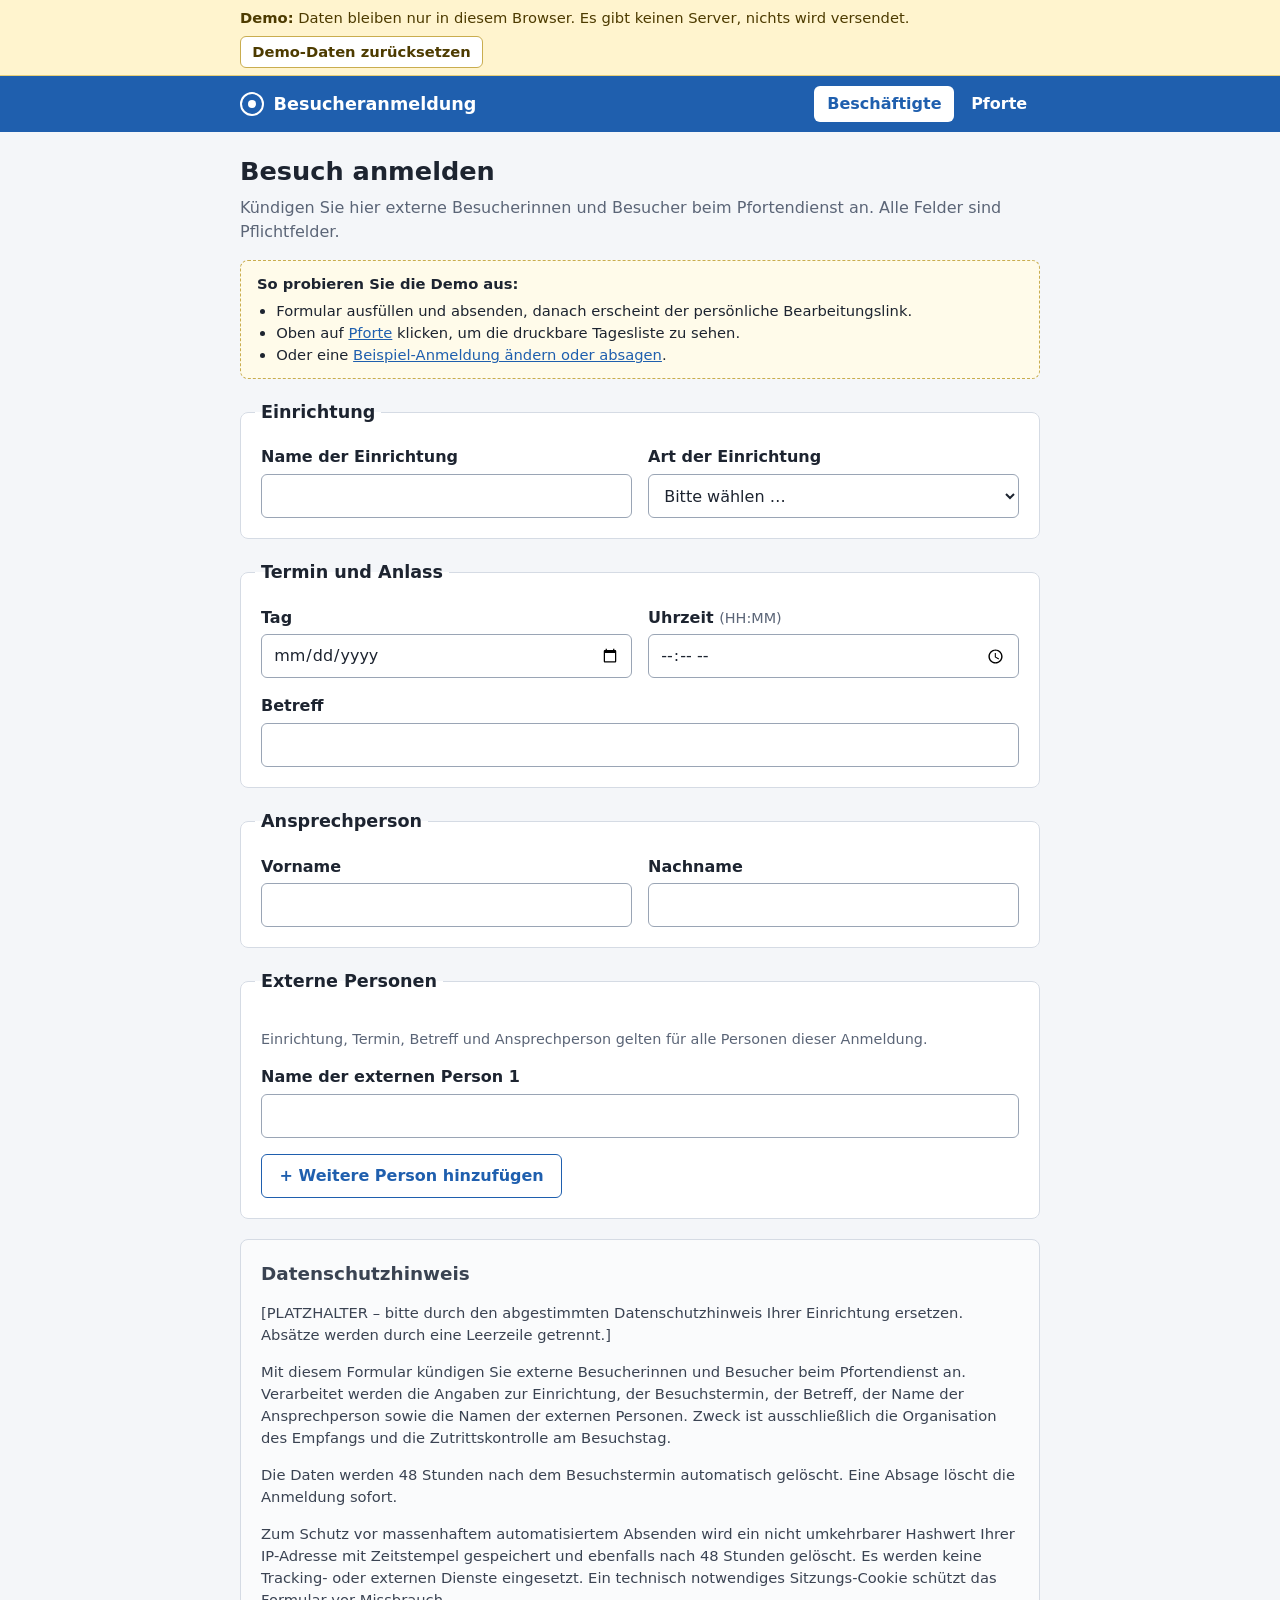
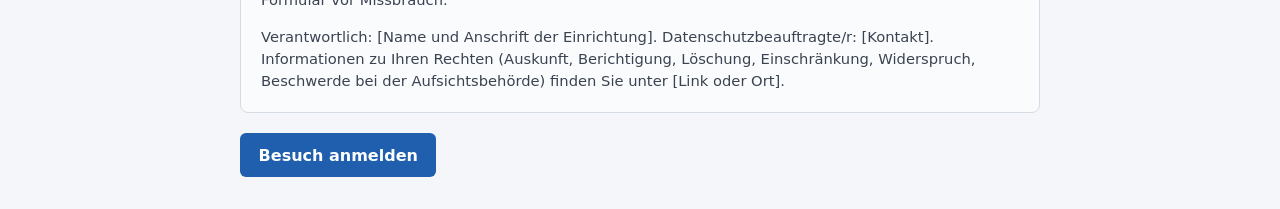
<file: docs/index.html>
<!DOCTYPE html>
<html lang="de">
<head>
    <meta charset="UTF-8">
    <meta name="viewport" content="width=device-width, initial-scale=1">
    <meta name="robots" content="noindex, nofollow">
    <title>Besucheranmeldung – Demo</title>
    <link rel="stylesheet" href="assets/css/style.css">
    <link rel="stylesheet" href="assets/css/demo.css">
    <link rel="stylesheet" href="assets/css/print.css" media="print">
</head>
<body>
    <div class="demo-leiste keine-druckausgabe" role="note">
        <div class="container demo-leiste-inhalt">
            <span><strong>Demo:</strong> Daten bleiben nur in diesem Browser. Es gibt keinen Server, nichts wird versendet.</span>
            <button type="button" class="demo-zuruecksetzen" id="demo-zuruecksetzen">Demo-Daten zurücksetzen</button>
        </div>
    </div>
    <header class="kopf">
        <div class="container kopf-inhalt">
            <span class="logo" aria-hidden="true"></span>
            <span class="app-name">Besucheranmeldung</span>
            <nav class="demo-nav keine-druckausgabe" aria-label="Demo-Ansichten">
                <a href="#/" data-ansicht="anmelden">Beschäftigte</a>
                <a href="#/pforte" data-ansicht="pforte">Pforte</a>
            </nav>
        </div>
    </header>
    <main class="container" id="inhalt">
        <noscript><div class="meldung meldung-fehler">Diese Demo benötigt JavaScript. Die echte Anwendung funktioniert auch ohne.</div></noscript>
    </main>
    <script src="assets/js/demo.js"></script>
</body>
</html>
</file>
<file: docs/assets/css/style.css>
/* Besucheranmeldung – schlichtes, responsives Layout ohne externe Ressourcen */

:root {
    --farbe-text: #1d2430;
    --farbe-text-leise: #5b6577;
    --farbe-hintergrund: #f4f6f9;
    --farbe-flaeche: #ffffff;
    --farbe-rand: #d5dbe4;
    --farbe-primaer: #1f5fae;
    --farbe-primaer-dunkel: #174a89;
    --farbe-fehler: #b3261e;
    --farbe-fehler-hell: #fdecea;
    --farbe-erfolg: #1e6b3a;
    --farbe-erfolg-hell: #e7f5ec;
    --farbe-info-hell: #e8f0fb;
    --radius: 8px;
    --schrift: system-ui, -apple-system, "Segoe UI", Roboto, "Helvetica Neue", Arial, sans-serif;
}

*,
*::before,
*::after {
    box-sizing: border-box;
}

html {
    -webkit-text-size-adjust: 100%;
}

body {
    margin: 0;
    font-family: var(--schrift);
    font-size: 1rem;
    line-height: 1.5;
    color: var(--farbe-text);
    background: var(--farbe-hintergrund);
}

[hidden] {
    display: none !important;
}

.container {
    width: 100%;
    max-width: 52rem;
    margin: 0 auto;
    padding: 0 1rem;
}

.seite-pforte .container {
    max-width: 80rem;
}

/* ---------- Kopf ---------- */

.kopf {
    background: var(--farbe-primaer);
    color: #fff;
    margin-bottom: 1.5rem;
}

.kopf-inhalt {
    display: flex;
    align-items: center;
    gap: .6rem;
    min-height: 3.5rem;
}

.logo {
    width: 1.5rem;
    height: 1.5rem;
    border: 2px solid #fff;
    border-radius: 50%;
    position: relative;
}

.logo::after {
    content: "";
    position: absolute;
    inset: 30% 30%;
    background: #fff;
    border-radius: 50%;
}

.app-name {
    font-weight: 600;
    font-size: 1.1rem;
}

main {
    padding-bottom: 3rem;
}

h1 {
    font-size: 1.6rem;
    line-height: 1.25;
    margin: 0 0 .5rem;
}

h2 {
    font-size: 1.15rem;
    margin: 0 0 .5rem;
}

a {
    color: var(--farbe-primaer);
}

.einleitung {
    color: var(--farbe-text-leise);
    margin-top: 0;
}

.hinweis,
.hinweis-inline {
    color: var(--farbe-text-leise);
    font-size: .9rem;
}

.hinweis-inline {
    font-weight: 400;
}

/* ---------- Karten / Fieldsets ---------- */

.karte {
    background: var(--farbe-flaeche);
    border: 1px solid var(--farbe-rand);
    border-radius: var(--radius);
    padding: 1.25rem;
    margin: 0 0 1.25rem;
}

fieldset.karte {
    min-width: 0;
}

legend {
    font-weight: 600;
    font-size: 1.1rem;
    padding: 0 .35rem;
    margin-left: -.35rem;
}

.raster {
    display: grid;
    gap: 1rem;
}

.raster:not(:last-child) {
    margin-bottom: 1rem;
}

.raster > .feld {
    margin-bottom: 0;
}

@media (min-width: 40rem) {
    .raster-2 {
        grid-template-columns: 1fr 1fr;
    }
}

/* ---------- Felder ---------- */

.feld {
    margin-bottom: 1rem;
}

.feld:last-child {
    margin-bottom: 0;
}

label {
    display: block;
    font-weight: 600;
    margin-bottom: .3rem;
}

input[type="text"],
input[type="date"],
input[type="time"],
select {
    display: block;
    width: 100%;
    min-height: 2.75rem;
    padding: .5rem .7rem;
    font: inherit;
    color: inherit;
    background: #fff;
    border: 1px solid #9aa5b5;
    border-radius: 6px;
}

input:focus,
select:focus,
.button:focus {
    outline: 3px solid rgba(31, 95, 174, .35);
    outline-offset: 1px;
    border-color: var(--farbe-primaer);
}

.hat-fehler input,
.hat-fehler select {
    border-color: var(--farbe-fehler);
    border-width: 2px;
}

.feld-fehler {
    color: var(--farbe-fehler);
    font-size: .9rem;
    font-weight: 600;
    margin: .3rem 0 0;
}

.feld-checkbox label {
    display: flex;
    gap: .5rem;
    align-items: flex-start;
    font-weight: 400;
}

.feld-checkbox input {
    width: 1.2rem;
    height: 1.2rem;
    margin-top: .15rem;
    flex: none;
}

/* Honeypot – für Menschen unsichtbar */
.hp {
    position: absolute;
    left: -10000px;
    width: 1px;
    height: 1px;
    overflow: hidden;
}

/* Unsichtbarer Standard-Button für die Enter-Taste */
.standard-button {
    position: absolute;
    left: -10000px;
    width: 1px;
    height: 1px;
    overflow: hidden;
}

/* ---------- Personen ---------- */

.personen-liste {
    list-style: none;
    padding: 0;
    margin: 0 0 1rem;
}

.person-zeile {
    display: flex;
    gap: .5rem;
}

.person-zeile input {
    flex: 1;
    min-width: 0;
}

/* ---------- Buttons ---------- */

.button {
    display: inline-flex;
    align-items: center;
    justify-content: center;
    min-height: 2.75rem;
    padding: .5rem 1.1rem;
    font: inherit;
    font-weight: 600;
    line-height: 1.2;
    text-decoration: none;
    border-radius: 6px;
    border: 1px solid transparent;
    cursor: pointer;
}

.button-primaer {
    background: var(--farbe-primaer);
    color: #fff;
}

.button-primaer:hover {
    background: var(--farbe-primaer-dunkel);
}

.button-sekundaer {
    background: #fff;
    color: var(--farbe-primaer);
    border-color: var(--farbe-primaer);
}

.button-sekundaer:hover {
    background: var(--farbe-info-hell);
}

.button-entfernen {
    background: #fff;
    color: var(--farbe-fehler);
    border-color: #d9a29e;
    flex: none;
}

.button-entfernen:hover {
    background: var(--farbe-fehler-hell);
}

.button-gefahr {
    background: var(--farbe-fehler);
    color: #fff;
}

.button-gefahr:hover {
    background: #8f1e18;
}

.aktionen {
    margin: 0 0 2rem;
}

@media (max-width: 30rem) {
    .aktionen .button,
    #person-hinzufuegen {
        width: 100%;
    }
}

/* ---------- Meldungen ---------- */

.meldung {
    border-radius: var(--radius);
    padding: .9rem 1.1rem;
    margin: 0 0 1.25rem;
    border-left: 5px solid;
}

.meldung-fehler {
    background: var(--farbe-fehler-hell);
    border-color: var(--farbe-fehler);
    color: #6d1712;
}

.meldung-erfolg {
    background: var(--farbe-erfolg-hell);
    border-color: var(--farbe-erfolg);
    color: #134226;
}

.meldung-info {
    background: var(--farbe-info-hell);
    border-color: var(--farbe-primaer);
}

/* ---------- Datenschutz ---------- */

.datenschutz {
    background: #fafbfc;
    font-size: .92rem;
    color: #3a4352;
}

.datenschutz p:last-child {
    margin-bottom: 0;
}

/* ---------- Bestätigung / Zusammenfassung ---------- */

.link-box {
    display: flex;
    gap: .5rem;
    flex-wrap: wrap;
}

.link-box input {
    flex: 1 1 18rem;
    font-family: ui-monospace, "SFMono-Regular", Consolas, monospace;
    font-size: .9rem;
    background: #f7f9fc;
}

.zusammenfassung {
    display: grid;
    grid-template-columns: max-content 1fr;
    gap: .4rem 1rem;
    margin: 0;
}

.zusammenfassung dt {
    font-weight: 600;
}

.zusammenfassung dd {
    margin: 0;
}

.liste-schlicht {
    margin: 0;
    padding-left: 1.1rem;
}

@media (max-width: 30rem) {
    .zusammenfassung {
        grid-template-columns: 1fr;
    }
    .zusammenfassung dd {
        margin-bottom: .5rem;
    }
}

.absage {
    border-color: #e3b7b3;
}

/* ---------- Tagesliste Pforte ---------- */

.pforte-kopf {
    display: flex;
    flex-wrap: wrap;
    justify-content: space-between;
    align-items: flex-end;
    gap: 1rem;
    margin-bottom: 1rem;
}

.stand {
    margin: 0;
    color: var(--farbe-text-leise);
}

.pforte-aktionen {
    display: flex;
    gap: .5rem;
}

.tabelle-wrapper {
    background: var(--farbe-flaeche);
    border: 1px solid var(--farbe-rand);
    border-radius: var(--radius);
    overflow-x: auto;
}

.tagesliste {
    width: 100%;
    border-collapse: collapse;
}

.tagesliste th,
.tagesliste td {
    text-align: left;
    vertical-align: top;
    padding: .6rem .8rem;
    border-bottom: 1px solid var(--farbe-rand);
}

.tagesliste thead th {
    background: #eef2f7;
    font-size: .9rem;
    white-space: nowrap;
}

.tagesliste tbody tr:nth-child(even) {
    background: #f9fafc;
}

.tagesliste tbody tr:last-child td {
    border-bottom: 0;
}

.spalte-name {
    font-weight: 600;
}

/* Smartphone: Tabelle als Kartenliste */
@media screen and (max-width: 44rem) {
    .tabelle-wrapper {
        background: none;
        border: 0;
    }
    .tagesliste thead {
        position: absolute;
        left: -10000px;
    }
    .tagesliste,
    .tagesliste tbody,
    .tagesliste tr,
    .tagesliste td {
        display: block;
    }
    .tagesliste tr {
        background: var(--farbe-flaeche) !important;
        border: 1px solid var(--farbe-rand);
        border-radius: var(--radius);
        margin-bottom: .75rem;
        padding: .4rem 0;
    }
    .tagesliste td {
        border: 0;
        padding: .25rem .9rem;
        display: grid;
        grid-template-columns: 8.5rem 1fr;
        gap: .5rem;
    }
    .tagesliste td::before {
        content: attr(data-label);
        font-weight: 600;
        color: var(--farbe-text-leise);
        font-size: .88rem;
    }
}
</file>
<file: docs/assets/css/demo.css>
/* Zusätze nur für die statische Demo (GitHub Pages) */

.demo-leiste {
    background: #fff4ce;
    border-bottom: 1px solid #e6cf7a;
    color: #4d3b00;
    font-size: .92rem;
}

.demo-leiste-inhalt {
    display: flex;
    flex-wrap: wrap;
    align-items: center;
    justify-content: space-between;
    gap: .4rem 1rem;
    padding-top: .45rem;
    padding-bottom: .45rem;
}

.demo-zuruecksetzen {
    font: inherit;
    font-weight: 600;
    color: #4d3b00;
    background: #fff;
    border: 1px solid #c9ad4f;
    border-radius: 6px;
    padding: .25rem .7rem;
    cursor: pointer;
}

.demo-zuruecksetzen:hover {
    background: #fffbea;
}

.seite-pforte .demo-leiste .container {
    max-width: 80rem;
}

.kopf-inhalt {
    flex-wrap: wrap;
}

.demo-nav {
    margin-left: auto;
    display: flex;
    gap: .25rem;
}

.demo-nav a {
    color: #fff;
    text-decoration: none;
    font-weight: 600;
    padding: .4rem .8rem;
    border-radius: 6px;
}

.demo-nav a:hover {
    background: rgba(255, 255, 255, .15);
}

.demo-nav a[aria-current="page"] {
    background: #fff;
    color: var(--farbe-primaer);
}

.demo-hinweis {
    border: 1px dashed #c9ad4f;
    background: #fffbea;
    border-radius: var(--radius);
    padding: .75rem 1rem;
    font-size: .92rem;
    margin: 0 0 1.25rem;
}

.demo-hinweis ul {
    margin: .3rem 0 0;
    padding-left: 1.2rem;
}

@media print {
    .demo-leiste,
    .demo-nav,
    .demo-hinweis {
        display: none !important;
    }
}
</file>
<file: docs/assets/css/print.css>
/*
 * Druck-Stylesheet (Tagesliste Pforte): A4 Querformat, nur Überschrift mit Datum und Tabelle,
 * keine Buttons/Navigation, Tabellenkopf wiederholt sich auf jeder Folgeseite.
 */

@page {
    size: A4 landscape;
    margin: 12mm 10mm;
}

html,
body {
    background: #fff !important;
    color: #000 !important;
    font-size: 10pt;
}

.kopf,
.keine-druckausgabe,
.button,
script {
    display: none !important;
}

.container,
.seite-pforte .container {
    max-width: none;
    padding: 0;
    margin: 0;
}

main {
    padding: 0;
}

.pforte-kopf {
    display: block;
    margin: 0 0 4mm;
}

h1 {
    font-size: 15pt;
    margin: 0 0 1mm;
}

.stand {
    font-size: 9pt;
    color: #333 !important;
}

.meldung {
    border: 1px solid #000;
    background: none !important;
    color: #000 !important;
}

.tabelle-wrapper {
    border: 0;
    border-radius: 0;
    overflow: visible;
    background: none;
}

.tagesliste {
    width: 100%;
    border-collapse: collapse;
    font-size: 9.5pt;
}

.tagesliste thead {
    display: table-header-group; /* Kopfzeile auf jeder Seite wiederholen */
}

.tagesliste tr {
    page-break-inside: avoid;
    break-inside: avoid;
}

.tagesliste th,
.tagesliste td {
    border: 0.5pt solid #555;
    padding: 1.5mm 2mm;
    background: none !important;
}

.tagesliste thead th {
    background: #e6e6e6 !important;
    -webkit-print-color-adjust: exact;
    print-color-adjust: exact;
}
</file>
